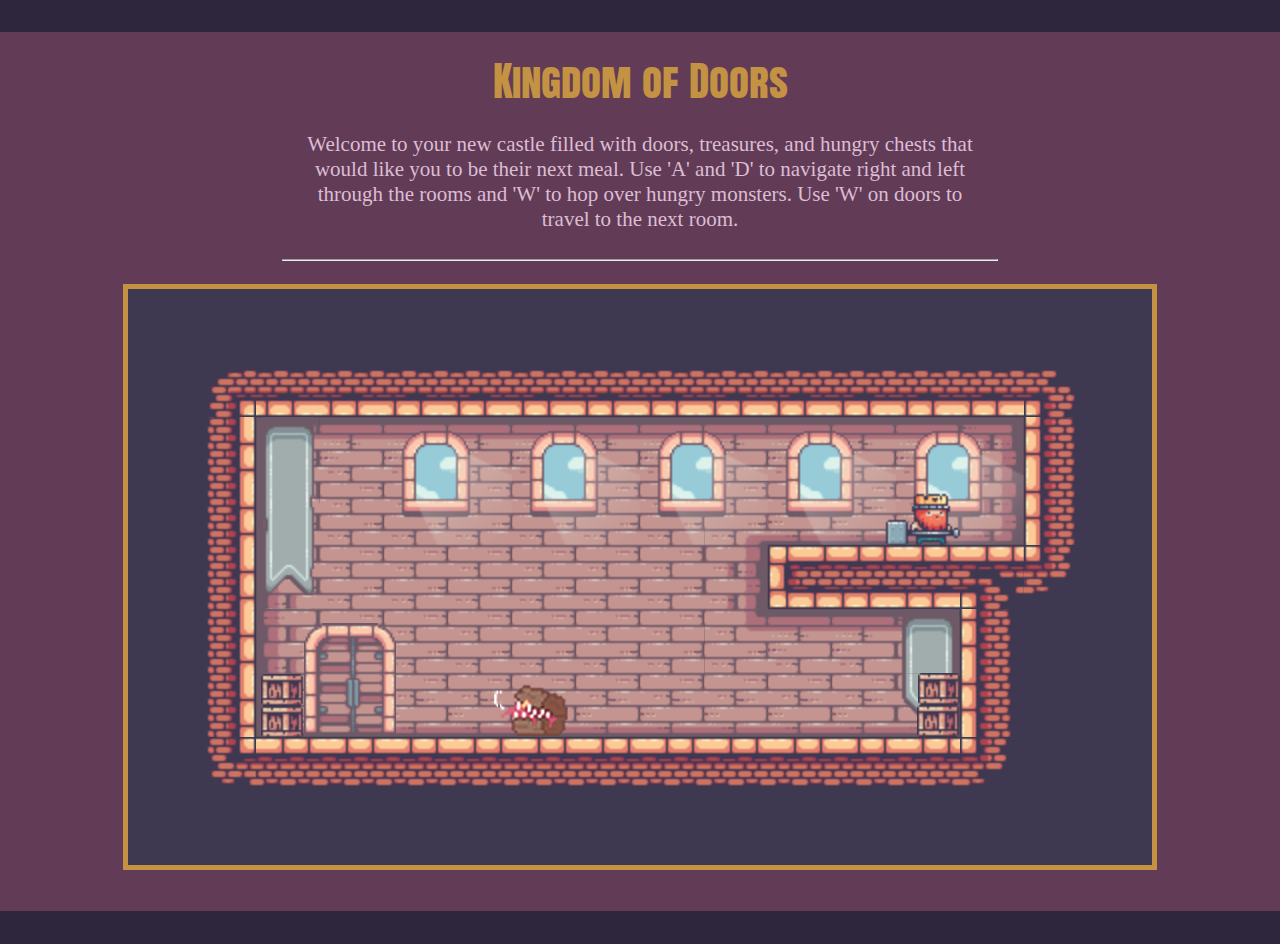
<file: index.html>
<!DOCTYPE html>
<html lang="en">

<head>
    <meta charset="UTF-8">
    <meta http-equiv="X-UA-Compatible" content="IE=edge">
    <meta name="viewport" content="width=device-width, initial-scale=1.0">
    <title>Kingdom of Doors</title>
    <link rel="stylesheet" href="CSS/myStyle.css">
    <link rel="preconnect" href="https://fonts.googleapis.com">
    <link rel="preconnect" href="https://fonts.gstatic.com" crossorigin>
    <link href="https://fonts.googleapis.com/css2?family=Anton+SC&display=swap" rel="stylesheet">
    <link rel="preconnect" href="https://fonts.googleapis.com">
    <link rel="preconnect" href="https://fonts.gstatic.com" crossorigin>
    <link href="https://fonts.googleapis.com/css2?family=Anton+SC&family=Shadows+Into+Light&display=swap"
        rel="stylesheet">
</head>

<body>
    <div class="divBar">

    </div>
    <header>
        <div class="center">
            <h1 class="anton-sc-regular">Kingdom of Doors</h1>

            <p>Welcome to your new castle filled with doors, treasures, and hungry chests that would like you to be
                their next meal. Use 'A' and 'D' to navigate right and left through the rooms and 'W' to hop over hungry
                monsters. Use
                'W' on doors to travel to the next room. </p>
            <hr id="line">
        </div>

    </header>
    <div id="flex">
        <canvas></canvas>

    </div>

    <div class="divBarEnd"></div>




    <script src="https://cdnjs.cloudflare.com/ajax/libs/gsap/3.11.1/gsap.min.js"
        integrity="sha512-Mf/xUqfWvDIr+1B6zfnIDIiG7XHzyP/guXUWgV6PgaQoIFeXkJQR5XWh9fqAiCiRCpemabt3naV4jhDWVnuYDQ=="
        crossorigin="anonymous" referrerpolicy="no-referrer"></script>
    <script src="Js/utils.js"></script>
    <script src="Js/classes/CollisionBlock.js"></script>
    <script src="Js/eventListener.js"></script>
    <script src="Js/classes/Sprite.js"></script>
    <script src="Js/classes/Monster.js"></script>
    <script src="Js/classes/Player.js"></script>
    <script src="Js/script.js"></script>

</body>


</html>
</file>
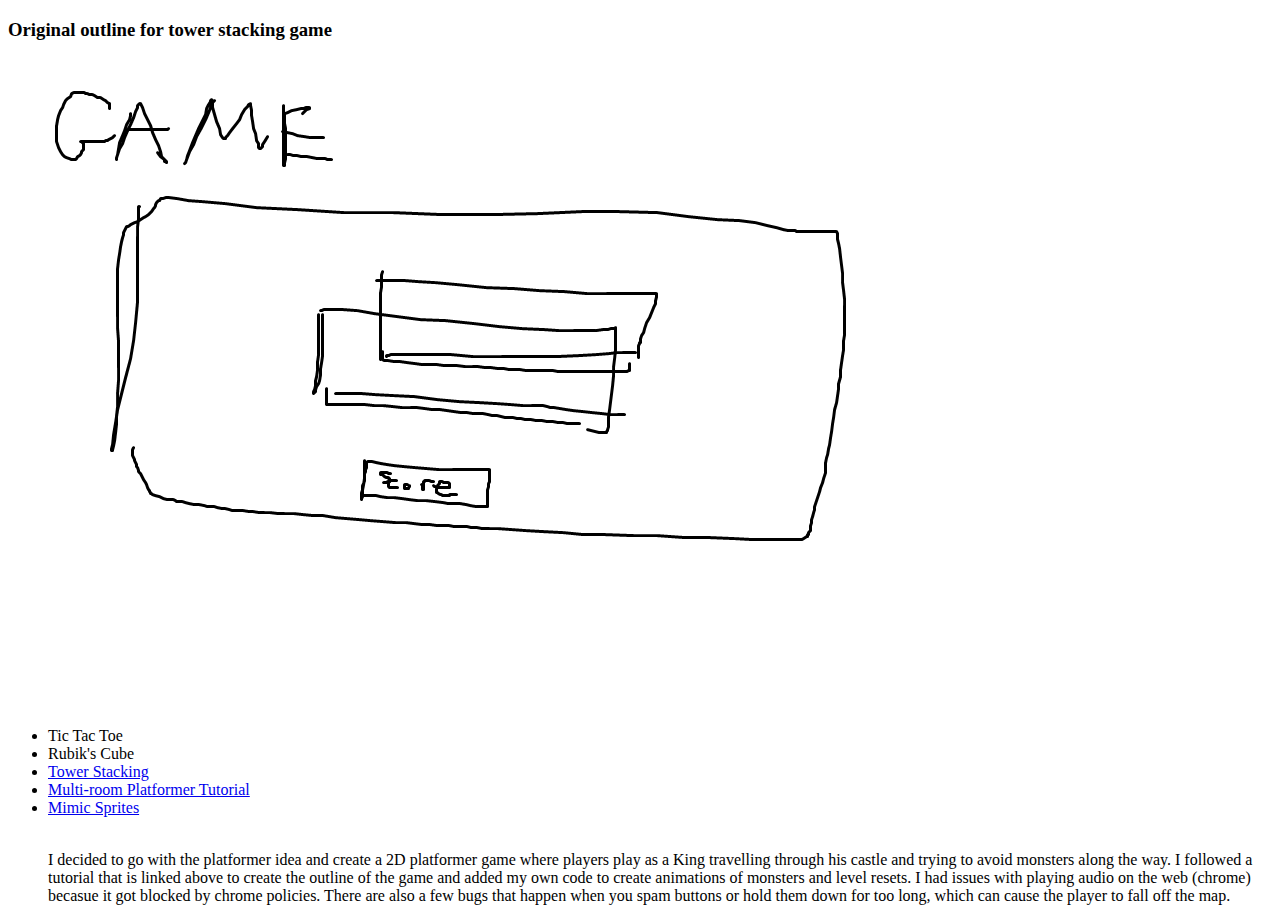
<file: doc.html>
<!DOCTYPE html>
<html lang="en">
<head>
    <meta charset="UTF-8">
    <meta http-equiv="X-UA-Compatible" content="IE=edge">
    <meta name="viewport" content="width=device-width, initial-scale=1.0">
    <title>Document</title>
</head>
<body>
    <h3>Original outline for tower stacking game</h3>
    <img src="img/sketch.png" alt="Sketch">
    <ul>
        <li>Tic Tac Toe</li>
        <li>Rubik's Cube</li>
        <li><a href="https://codepen.io/ste-vg/pen/ppLQNW">Tower Stacking</a></li>
        <li><a href="https://www.youtube.com/watch?v=Lcdc2v-9PjA">Multi-room Platformer Tutorial</a></li>
        <li><a href="https://inspired-goblin.itch.io/chest-mimic">Mimic Sprites</a> </li>
        <br>
        <p> I decided to go with the platformer idea and create a 2D platformer game where players play as a King travelling through his castle and trying to avoid monsters along the way. I followed a tutorial that is linked above to create the outline of the game and added my own code to create animations of monsters and level resets. I had issues with playing audio on the web (chrome) becasue it got blocked by chrome policies. There are also a few bugs that happen when you spam buttons or hold them down for too long, which can cause the player to fall off the map.</p>
    </ul>
</body>
</html>
</file>
<file: CSS/myStyle.css>
header{
    color:rgb(220,189,211);
}
body{
    background: rgb(98,60,87);
    padding: 0;
    margin: 0;
}

canvas{
    background: black;
    display: block;
    border: 5px solid rgb(195,146,66);

}

p{
    color:rgb(220,189,211);
    font-size: 21px;
    padding: 0px 12vw;
    text-align: center;
    margin-bottom: 3vh;
}

h1{
    text-align: center;
    color: rgb(195,146,66);
    font-size: 41px;
    margin: 2vh;
}

#flex{
    display: flex;
    justify-content: center;
    padding: 1.8vw;
}
#line{
    background-color: rgb(195,146,66);
    margin: 0px 10vw 0px 10vw;
}

.center{
    padding: 0px 12vw;
}

.divBar{
    height: 3.6vh;
    background-color: rgb(45, 38, 61);
}

.divBarEnd{
    height: 3.6vh;
    margin-top: 2vh;
    background-color: rgb(45, 38, 61);
}

.anton-sc-regular {
    font-family: "Anton SC", sans-serif;
    font-weight: 400;
    font-style: normal;
  }

  .shadows-into-light-regular {
    font-family: "Shadows Into Light", cursive;
    font-weight: 400;
    font-style: normal;
  }
</file>
